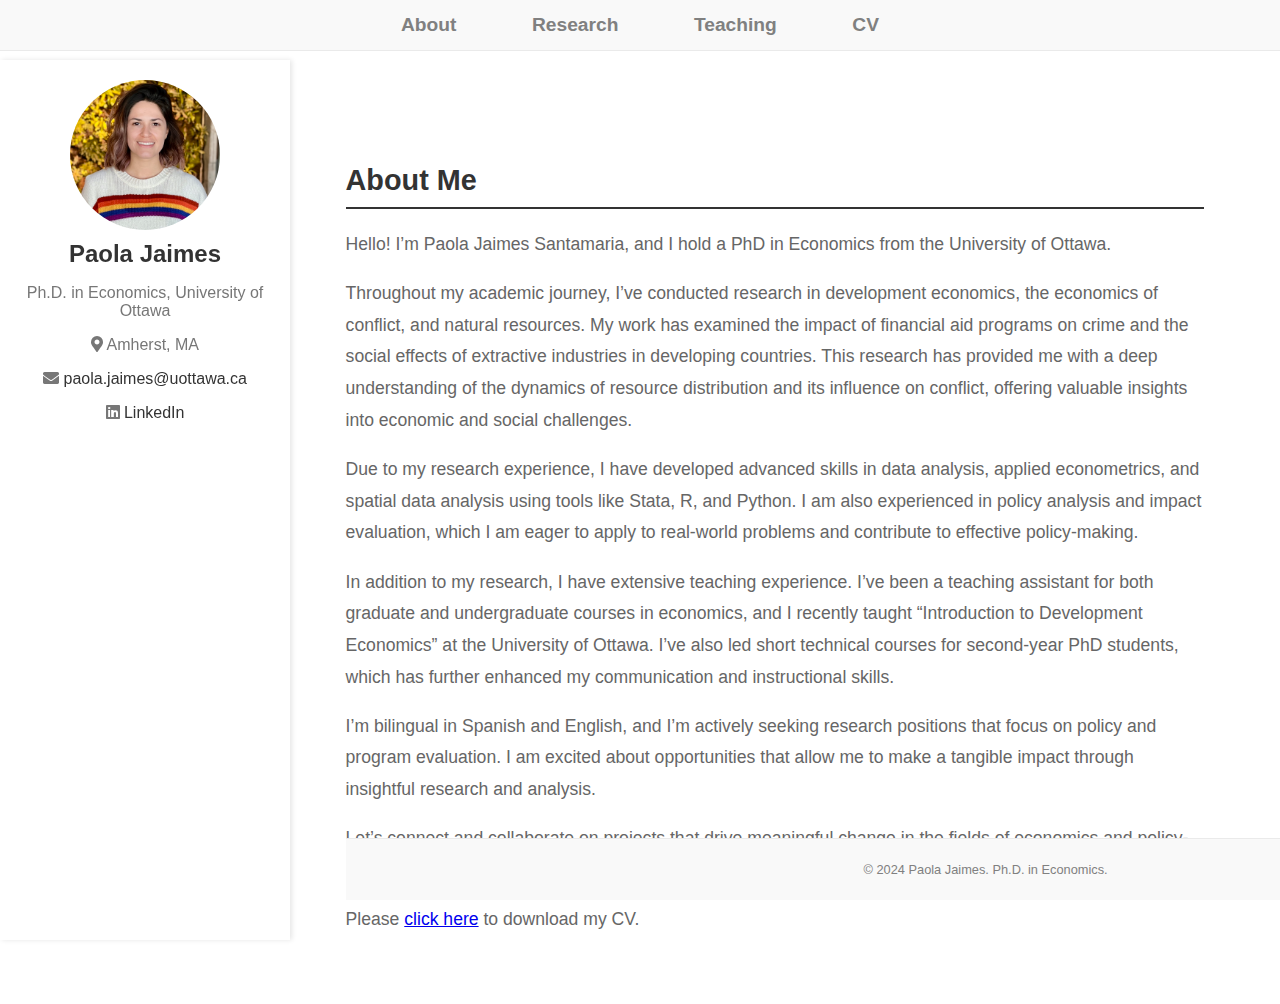
<file: index.html>
<!DOCTYPE html>
<html lang="en">
<head>
    <meta charset="UTF-8">
    <meta name="viewport" content="width=device-width, initial-scale=1.0">
<title>Paola Jaimes | PhD in Economics</title>
    <meta name="description" content="Paola Jaimes Santamaria - PhD in Economics - University of Ottawa. Specializing in development economics, economics of conflict, and natural resources.">
    <link rel="stylesheet" href="style.css">
    <link rel="stylesheet" href="https://cdnjs.cloudflare.com/ajax/libs/font-awesome/5.15.1/css/all.min.css">
    <link href="https://fonts.googleapis.com/css2?family=Roboto:wght@400;700&display=swap" rel="stylesheet">
</head>
<body>
    <div class="navbar">
        <span class="menu-toggle" id="menu-toggle"><i class="fas fa-bars"></i></span>
        <div class="menu" id="menu">
            <a href="#about" class="nav-link">About</a>
            <a href="#research" class="nav-link">Research</a>
            <a href="#teaching" class="nav-link">Teaching</a>
            <a href="Paola_Jaimes_CV.pdf" class="nav-link" target="_blank">CV</a>
        </div>
    </div>
    <div class="main-content">
        <div class="sidebar" id="sidebar">
            <div class="profile">
                <img src="paola_jaimes.jpg" alt="Paola Jaimes, PhD" class="profile-picture">
                <h1>Paola Jaimes</h1>
                <p>Ph.D. in Economics, University of Ottawa</p>
                <p><i class="fas fa-map-marker-alt"></i> Amherst, MA</p>
                <p><i class="fas fa-envelope"></i> <a href="mailto:paola.jaimes@uottawa.ca">paola.jaimes@uottawa.ca</a></p>
                <p><i class="fab fa-linkedin"></i> <a href="https://www.linkedin.com/in/paola-jaimes-santamaría-uottawa/">LinkedIn</a></p>
            </div>
        </div>
        <!-- About Me Section -->
        <div id="about" class="tab-content">
            <h2>About Me</h2>
            <p>Hello! I’m Paola Jaimes Santamaria, and I hold a PhD in Economics from the University of Ottawa.
            <p>Throughout my academic journey, I’ve conducted research in development economics, the economics of conflict, and natural resources. My work has examined the impact of financial aid programs on crime and the social effects of extractive industries in developing countries. This research has provided me with a deep understanding of the dynamics of resource distribution and its influence on conflict, offering valuable insights into economic and social challenges.</p>
            <p>Due to my research experience, I have developed advanced skills in data analysis, applied econometrics, and spatial data analysis using tools like Stata, R, and Python. I am also experienced in policy analysis and impact evaluation, which I am eager to apply to real-world problems and contribute to effective policy-making.</p>
            <p>In addition to my research, I have extensive teaching experience. I’ve been a teaching assistant for both graduate and undergraduate courses in economics, and I recently taught “Introduction to Development Economics” at the University of Ottawa. I’ve also led short technical courses for second-year PhD students, which has further enhanced my communication and instructional skills.</p>
            <p>I’m bilingual in Spanish and English, and I’m actively seeking research positions that focus on policy and program evaluation. I am excited about opportunities that allow me to make a tangible impact through insightful research and analysis.</p>
            <p>Let’s connect and collaborate on projects that drive meaningful change in the fields of economics and policy-making!</p>
            <p>Please <a href="Paola_Jaimes_CV.pdf" target="_blank">click here</a> to download my CV.</p>
        </div>
        <!-- End of About Me Section -->

<!-- Research Section -->
<div id="research" class="tab-content">
    <h2>Research</h2>
    <p>My research primarily explores themes within Development Economics, Natural Resource and Environmental Economics, and Economics of Conflict. My supervisor is Professor <a href="https://aix1.uottawa.ca/~lhott3/" target="_blank">Louis Hotte</a> at the University of Ottawa.</p>
    
    <p><strong>Publication</strong><br>
    <em>What happened to Latin America’s empty box development thirty years later?</em> (with G. Matamoros)<br>
    Revista Problemas del Desarrollo, Volume 48, Number 191, October-December 2017. 
    <a href="https://doi.org/10.22201/iiec.20078951e.2017.191.58704">DOI: 10.22201/iiec.20078951e.2017.191.58704</a></p>
    
    <p><strong>Ph.D. Job Market Paper:</strong><br>
    <strong>Land Conflicts in the Wake of Gold Mining Expansion in Colombia</strong> (<a href="https://ruor.uottawa.ca/items/245c2c74-7bfc-4314-bfdf-fe25d1f8dd4e" target="_blank">working paper</a>)<br>
    This paper provides quantitative evidence on the relationship between gold mining expansion and violent conflict in Colombia. Utilizing a two-stage least squares (2SLS) regression model, the study examines the effects of gold mining on violence using three different measures of gold mining activity across two distinct periods: the Gold Rush (2004-2014) and the post-Gold Rush (2014-2022). The exogeneity of international gold prices and geochemical anomalies is exploited to identify causal effects. During the Gold Rush period, strong effects of gold mining on violence are observed using machine learning and gold mining deforestation measures. In the post-Gold Rush period, mixed results were found, with significant effects primarily observed using the deforestation measure. The presence of armed groups and ethnic mining communities exacerbates the effects of gold mining on violence. However, using two different measures for institutions, such as judicial inefficiency and electoral risk, no significant influence on the impact of gold mining on violence was found. The findings highlight the role of armed groups and the targeting of ethnic communities in the expansion of gold mining areas, underscoring the need for policy interventions to address land disputes and the involvement of armed groups in the mining sector. The robustness of the results is confirmed through various measures of the dependent variables and different clustering methods for standard errors.</p>

    <p><strong>Work in Progress:</strong><br>
    <strong>Explaining the 2020 Pandemic Homicide Puzzle: Theory and Evidence</strong> (with <a href="https://aix1.uottawa.ca/~lhott3/">Louis Hotte</a>)<br>
    This paper examines the impact of unemployment benefits during the 2020 COVID-19 pandemic on violent crimes in the US. Utilizing state month data from the UCR and NIBRS datasets from the FBI, along with unemployment benefits data from the BLS, we explore how economic shocks to low-income families may influence homicide and assault rates. Our identification strategy relies on the fact that some states were much slower than others to send out unemployment supplements. The study includes a Bayesian game model of interpersonal loans and informal enforcement. You can find some fun simulations of a part of the model on my <a href="https://github.com/paolajaimes/GameTheory" target="_blank">GitHub</a>. The draft of this paper is available upon request.</p>
</div>
<!-- End of Research Section -->

        <!-- Teaching Section -->
        <div id="teaching" class="tab-content">
            <h2>Teaching</h2>
            <p>In the Winter 2024 term, I taught "Introduction to Development Economics" at the University of Ottawa. My teaching journey also includes conducting short courses for second-year PhD students at the Ottawa-Carleton Graduate School of Economics (OCGSE). I taught LaTeX workshops in the springs of 2022 and 2023, where I created two practical templates using Overleaf - an <a href="https://www.overleaf.com/read/pqtnkngyypmm#434cf8" target="_blank">Article Example</a> and a <a href="https://www.overleaf.com/read/tcdfpycfhksp#6b261b" target="_blank">Beamer Presentation Example</a> - to assist students in mastering typesetting for academic research. In the spring of 2024, I developed and taught a 6-hour introductory Stata course. All the materials used for the Stata workshop can be found in the following <a href="https://github.com/paolajaimes/intro-stata-econ/tree/main" target="_blank">GitHub repository</a>.</p>
            <p>Additionally, I have served as a Teaching Assistant for multiple courses, emphasizing graduate-level subjects like Economics of Natural Resources and Advanced Microeconomic Theory, along with undergraduate courses such as Introduction to Environmental and Natural Resources Economics, Probability and Statistics, Financial Econometrics, and Analysis of Economic and Social Data. These experiences have allowed me to support students in navigating complex topics and developing valuable academic skills.</p>
        </div>
        <!-- End of Teaching Section -->

        <footer>
            <p>&copy; 2024 Paola Jaimes. Ph.D. in Economics.</p>
        </footer>
    </div>

    <script>
        // JavaScript for handling the tab switching with smooth scrolling
        document.querySelectorAll('.navbar a').forEach(link => {
            link.addEventListener('click', function(e) {
                const targetSection = document.querySelector(this.getAttribute('href'));
                if (targetSection) {
                    e.preventDefault();
                    targetSection.scrollIntoView({ behavior: 'smooth', block: 'start' });
                    document.querySelectorAll('.tab-content').forEach(tab => tab.style.display = 'none');
                    targetSection.style.display = 'block';

                    // Hide sidebar on Research and Teaching sections
                    const sidebar = document.getElementById('sidebar');
                    if (this.getAttribute('href') === '#research' || this.getAttribute('href') === '#teaching') {
                        sidebar.style.display = 'none';
                    } else {
                        sidebar.style.display = 'block';
                    }

                    // Close the menu after click on mobile
                    if (window.innerWidth <= 768) {
                        const menu = document.getElementById('menu');
                        menu.classList.remove('active');
                    }
                }
            });
        });

        // Simulate click on About to show it by default
        document.querySelector('.navbar a[href="#about"]').click();

        // JavaScript for handling the mobile menu toggle
        document.getElementById('menu-toggle').addEventListener('click', function() {
            const menu = document.getElementById('menu');
            menu.classList.toggle('active');
        });
    </script>
</body>
</html>
</file>
<file: style.css>
body, html {
    margin: 0;
    padding: 0;
    font-family: Arial, sans-serif;
    background-color: #fff;
    color: #333;
    box-sizing: border-box;
}

/* Navbar */
.navbar {
    background-color: #f9f9f9;
    overflow: hidden;
    position: fixed;
    width: 100%;
    top: 0;
    border-bottom: 1px solid #eaeaea;
    z-index: 1000;
    padding: 14px 0;
    display: flex;
    justify-content: space-between;
    align-items: center;
}

.menu-toggle {
    display: none;
    font-size: 1.5em;
    cursor: pointer;
    margin-left: 20px;
}

.menu {
    display: flex;
    justify-content: center;
    width: 100%;
}

.nav-link {
    margin: 0 1cm;
    font-size: 1.2em;
    color: #808080;
    font-weight: bold;
    text-decoration: none;
}

.nav-link:hover {
    text-decoration: underline;
    color: #000;
}

@media screen and (max-width: 768px) {
    .menu {
        display: none; /* Hide the menu by default on mobile */
        flex-direction: column;
        width: 100%;
        text-align: center;
    }

    .nav-link {
        margin: 10px 0;
        font-size: 1.2em;
        padding: 10px 0; /* Add padding to space out menu items */
        border-bottom: 1px solid #eaeaea; /* Add a border to separate items */
    }

    .menu-toggle {
        display: block; /* Show the toggle button on mobile */
    }

    .menu.active {
        display: flex; /* Show the menu when active */
    }
}

/* Sidebar */
.sidebar {
    background-color: #fff;
    width: 250px;
    position: fixed;
    top: 60px;
    left: 0;
    height: calc(100% - 60px);
    overflow: auto;
    padding: 20px;
    box-shadow: 2px 0 5px rgba(0,0,0,0.1);
}

.profile img {
    border-radius: 50%;
    width: 150px;
    height: 150px;
    object-fit: cover;
    margin: 0 auto;
    display: block;
}

.profile h1 {
    color: #333;
    text-align: center;
    font-size: 1.5em;
    margin: 10px 0;
}

.profile p, .profile a {
    color: #777;
    text-align: center;
    font-size: 1em;
}

.profile a {
    color: #333;
    text-decoration: none;
}

.profile a:hover {
    text-decoration: underline;
}

/* Main Content */
.main-content {
    margin-left: 270px;
    padding-top: 80px;
    padding-left: 2cm;
    padding-right: 2cm;
    box-sizing: border-box;
}

.tab-content {
    display: none;
    padding-top: 60px;
}

.tab-content h2 {
    color: #333;
    font-size: 1.8em;
    border-bottom: 2px solid #333;
    padding-bottom: 10px;
    margin-bottom: 20px;
}

.tab-content p {
    color: #666;
    font-size: 1.1em;
    line-height: 1.8;
}

/* Footer */
footer {
    background-color: #f9f9f9;
    color: #808080;
    text-align: center;
    padding: 10px 0;
    position: fixed;
    bottom: 0;
    width: 100%;
    border-top: 1px solid #eaeaea;
    font-size: 0.8em;
    display: flex;
    justify-content: center;
}

.main-content {
    padding-bottom: 50px;
}

@media screen and (max-width: 768px) {
    .navbar {
        position: static;
    }

    .sidebar, .main-content {
        width: 100%;
        margin-left: 0;
        padding-left: 20px;
        padding-right: 20px;
    }

    .sidebar {
        position: relative;
        top: 0;
        left: 0;
    }

    footer {
        position: relative;
    }
}
</file>
